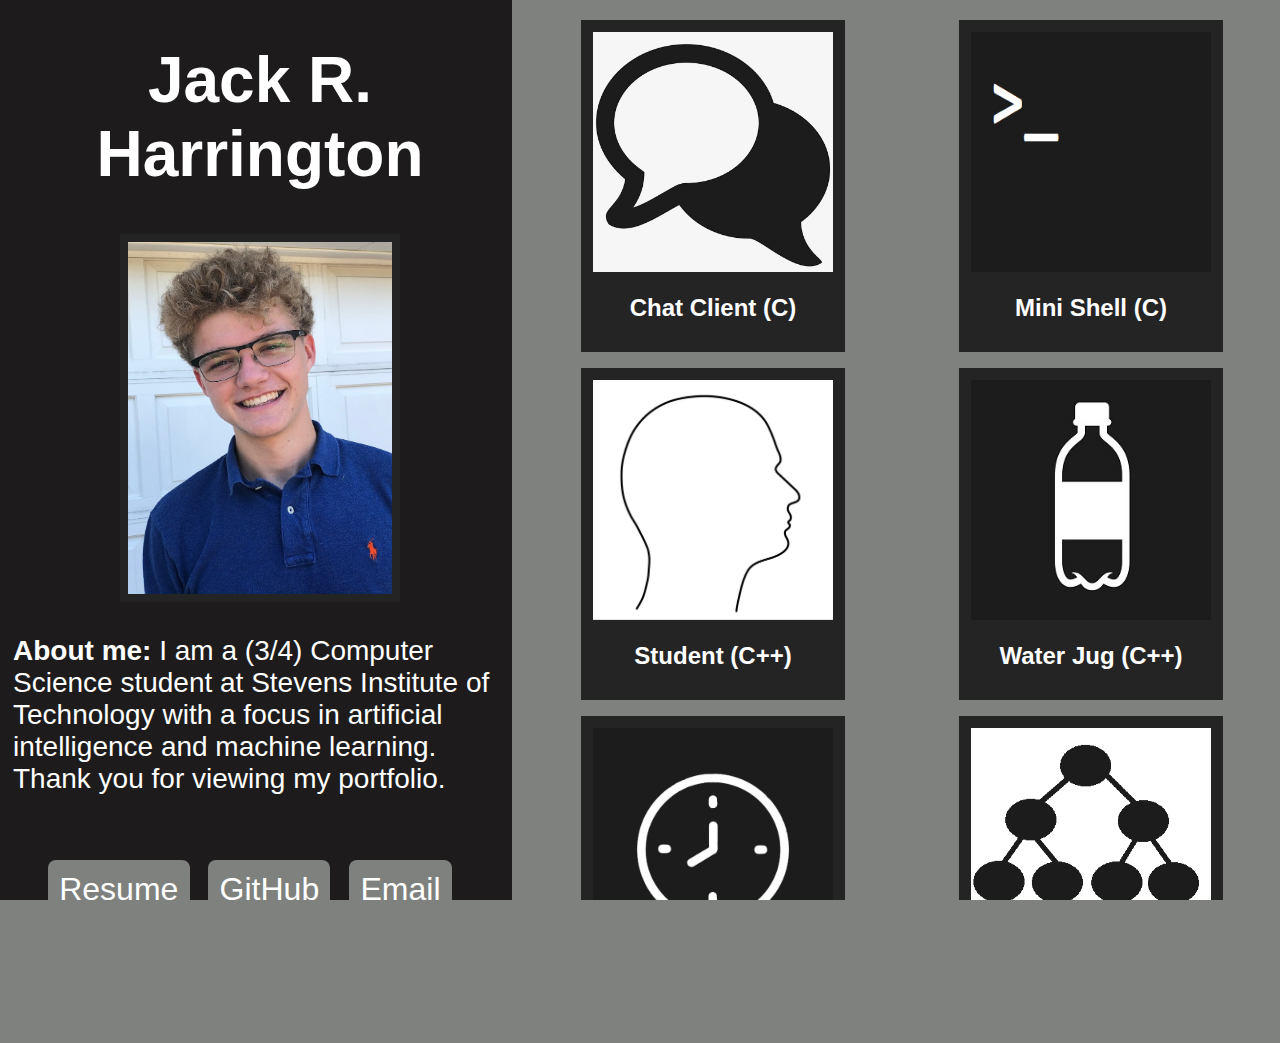
<file: src/index.html>
<!DOCTYPE html>
<html Lang="en">
<head>
    <meta charset="utf-8" />
    <meta http-equiv="X-UA-Compatible" content="IE=edge">
    <title>My Portfolio</title>
    <link rel="shortcut icon" href="images/favicon.png" />
    <meta name="viewport" content="width=device-width, initial-scale=1">
    <link href="styles/main.css" rel="stylesheet" type="text/css"/>
</head>
<body>
    <section class="info">
        <h1 class="name">Jack R. Harrington</h1>
        <img class="profileImg" src="images/profilePicture.JPG" alt="profile pic">
        <p class="bio"><strong>About me: </strong>I am a (3/4) Computer Science student at Stevens Institute of Technology with a focus in artificial intelligence and machine learning. Thank you for viewing my portfolio.</p>
        <ul class="links">
            <li><a href="attatchments/Resume.pdf">Resume</a></li>
                 <!-- to link a resume, make sure the file is in the same directory 
                and call it like an image, ex './resume.pdf'-->
            <li><a href="https://github.com/jharring17">GitHub</a></li>
            <li><a href="mailto:jackharrington1117@gmail.com">Email</a></li>
            <li><a href="https://www.linkedin.com/in/jack-harrington-2446b1216/">LinkedIn</a></li>
        </ul>
    </section>
    <section class="projects"> 

        <!-- Beginning of the projects fields. -->
            <div class="project">
                <a href ="https://github.com/jharring17/StevensAssignments/tree/main/CS-392/hw7">
                    <img src="images/chatclient.png">
                    <div class="projTxt">
                        <h2 class="projName">Chat Client (C)</h2>
                    </div>
                </a>
            </div>
            <div class="project">
                    <a href ="https://github.com/jharring17/StevensAssignments/tree/main/CS-392/hw5">
                        <img src="images/minishell.png">
                        <div class="projTxt">
                            <h2 class="projName">Mini Shell (C)</h2>
                        </div>
                    </a>
            </div>
            </div><div class="project">
                <a href ="https://github.com/jharring17/StevensAssignments/blob/main/CS-385/CPPStudentClass/student.cpp">
                    <img src="images/head.jpg">
                    <div class="projTxt">
                        <h2 class="projName">Student (C++)</h2>
                    </div>
                </a>
            </div>
            <div class="project">
                    <a href ="https://github.com/jharring17/StevensAssignments/tree/main/CS-385/CPPWaterJug">
                        <img src="images/waterjug.jpg">
                        <div class="projTxt">
                            <h2 class="projName">Water Jug (C++)</h2>
                        </div>
                    </a>
            </div>
            <div class="project">
                <a href ="https://github.com/jharring17/StevensAssignments/tree/main/CS-284/hw2">
                    <img src="images/timecomplexity.jpg">
                    <div class="projTxt">
                        <h2 class="projName">Complexity (Java)</h2>
                    </div>
                </a>
            </div>
            <div class="project">
                <a href ="https://github.com/jharring17/StevensAssignments/blob/main/CS-496/hw2.ml">
                    <img src="images/tree.png">
                    <div class="projTxt">
                        <h2 class="projName">Trees (OCaml)</h2>
                    </div>
                </a>
            </div>
            <div class="project">
                <a href ="https://github.com/jharring17/PortfolioWebsite">
                    <img src="images/cursor.jpg">
                    <div class="projTxt">
                        <h2 class="projName">Website (HTML)</h2>
                    </div>
                </a>
            </div>
            <div class="project">
                <a href ="https://github.com/jharring17/StevensAssignments/tree/main/CS-392/hw1">
                    <img src="images/junk.jpg">
                    <div class="projTxt">
                        <h2 class="projName">Junk (BASH)</h2>
                    </div>
                </a>
            </div>
    </section>
</body>
</html>
</file>
<file: src/styles/main.css>
html,body{
    display: flex;
    margin: 0;
    width: 100vw;
    height: 100vh;
    background-color: #7e817d;
    overflow-y: hidden;
    font-family: 'Gill Sans', 'Gill Sans MT', Calibri, 'Trebuchet MS', sans-serif;
}
.info{
   width: 40%;
   height: auto;
   padding-left: .5rem;
   align-items: center;
   display: flex;
   flex-direction: column;
   left: 0;
   background-color:  #1d1b1b;
   position: static;
   align-items: center;
}
.projects{
    width: 60%;
    background-color: #7e817d;
    background-image: url("https://res.cloudinary.com/practicaldev/image/fetch/s--0es_-OHI--/c_limit%2Cf_auto%2Cfl_progressive%2Cq_auto%2Cw_880/https://user-images.githubusercontent.com/37491630/69468770-671d3400-0d85-11ea-85a7-cf7ffedab468.png");
    display: flex;
    flex-direction: row;
    flex-wrap: wrap;
    align-content: flex-start;
    padding-left: .75rem;
    padding-top: .75rem;
    overflow-x: hidden;
    overflow-y: auto;
    justify-content: space-around;  
    position: relative;  
}

.name{
    font-size: 4rem;
    color: white;
    text-align: center;
}
.bio{
    max-width: 40rem;
    font-size: 1.75rem;
    color: white;
    text-align: left;
    padding: 5px;
}

.links{
    font-size: 2.0rem;
    list-style-type: none;
}
.links a {
    text-decoration: none;
    color: #ffffff;
}
.links li {
    margin-bottom: 2rem;
    margin-right: 10px;
    padding: .70rem;
    border-radius: .50rem;
    text-align: center;
    background-color: #7e817d;
    display: inline-block;
}
.project{
    width: 15rem;
    height: 20rem;
    background-color: #252424;  
    margin: .5rem;
    padding-left: .75rem;
    padding-right: .75rem;
    padding-top: .75rem;
}
.project a{
    text-decoration: none;
}
.project img{
    width: 15rem;
    height: 15rem;
    background-color: #000000;
}
.projTxt {
    height: 4rem;
    display: flex;
    align-items: center;
    justify-content: center;
    color: #ffffff;
}
.projName{
    font-size: 1.5rem;
}

.profileImg{
    border: 8px solid #252424;  
    max-width: 22rem;
    max-height: 22rem;
}
</file>
